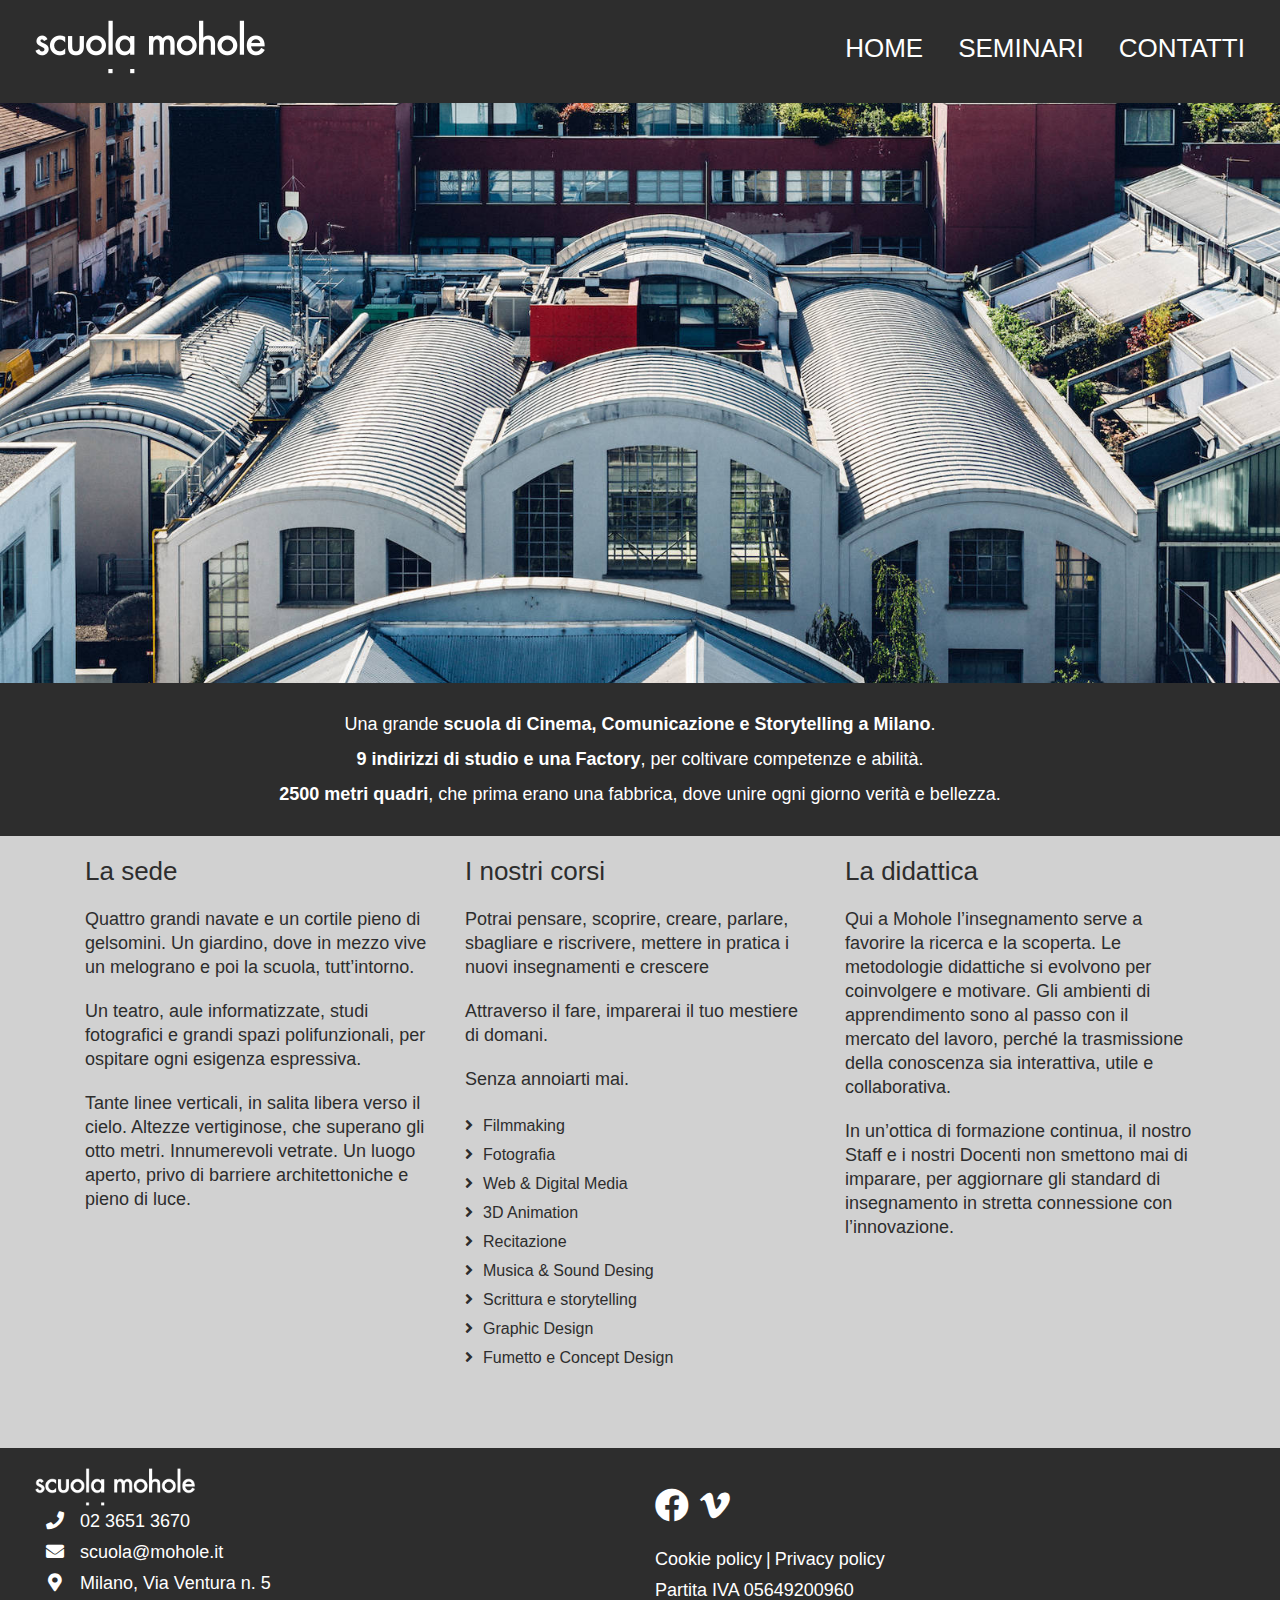
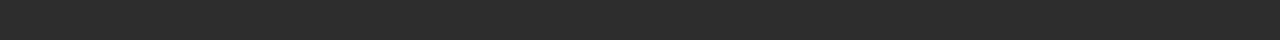
<file: index.html>
<!doctype html>
<html lang="en">
    <head>
        <!-- Required meta tags -->
        <meta charset="utf-8">
        <meta name="viewport" content="width=device-width, initial-scale=1, shrink-to-fit=no">

        <!-- Bootstrap CSS -->
        <!--
        <link rel="stylesheet" href="https://stackpath.bootstrapcdn.com/bootstrap/4.4.1/css/bootstrap.min.css" integrity="sha384-Vkoo8x4CGsO3+Hhxv8T/Q5PaXtkKtu6ug5TOeNV6gBiFeWPGFN9MuhOf23Q9Ifjh" crossorigin="anonymous">
        -->

        <link rel="stylesheet" href="vendor/bootstrap-4.4.1/css/bootstrap.min.css">
        <link rel="stylesheet" href="assets/css/style.css">
        <link rel="stylesheet" href="https://cdnjs.cloudflare.com/ajax/libs/font-awesome/5.11.2/css/all.min.css">
         <title>Lezione 11 Boostrap</title>
    </head>
    <body>
        
        <header>
            <div class="container-fluid">
                <div class="row">
                    <div class="col-md-4">
                        <h1>
                            <a href="index.html">
                                <img src="assets/immagini/logomohole.png" width="230" height="54" alt="logo Mohole">
                            </a>
                        </h1>
                    </div>
                    <div class="col-md-8">
                        <nav>
                            <ul>
                            <li><a href="index.html">Home</a></li>
                            <li><a href="seminari.html">Seminari</a></li>
                            <li><a href="contatti.html">Contatti</a></li>
                            </ul>
                        </nav> 
                    </div> 
                </div>
            </div>  
        </header>

        <aside class="hero"></aside>

        <section class="intro">
            <div class="container-fluid">
                <p>Una grande <strong>scuola di Cinema, Comunicazione e Storytelling a Milano</strong>.</p>
                <p><strong>9 indirizzi di studio e una Factory</strong>, per coltivare competenze e abilità.</p>
                <p><strong>2500 metri quadri</strong>, che prima erano una fabbrica, dove unire ogni giorno verità e bellezza.</p>
            </div>
        </section>
          
        <main>
            <div class="container">
                <div class="row">
                    <div class="col-md-4">
                        <article>
                            <h2>La sede</h2>
                            <p>Quattro grandi navate e un cortile pieno di gelsomini. Un giardino, dove in mezzo vive un melograno e poi la scuola, tutt’intorno.</p><p>Un teatro, aule informatizzate, studi fotografici e grandi spazi polifunzionali, per ospitare ogni esigenza espressiva.</p><p>Tante linee verticali, in salita libera verso il cielo. Altezze vertiginose, che superano gli otto metri. Innumerevoli vetrate. Un luogo aperto, privo di barriere architettoniche e pieno di luce.</p>
                        </article>
                    </div>
                    <div class="col-md-4">
                        <article>
                            <h2>I nostri corsi</h2>
                            <p>Potrai pensare, scoprire, creare, parlare, sbagliare e riscrivere, mettere in pratica i nuovi insegnamenti e crescere</p><p>Attraverso il fare, imparerai il tuo mestiere di domani.</p><p>Senza annoiarti mai.</p>
                            <ul class="courses">
                                <li>Filmmaking</li>
                                <li>Fotografia</li>
                                <li>Web &amp; Digital Media</li>
                                <li>3D Animation</li>
                                <li>Recitazione</li>
                                <li>Musica &amp; Sound Desing</li>
                                <li>Scrittura e storytelling</li>
                                <li>Graphic Design</li>
                                <li>Fumetto e Concept Design</li>
                            </ul>
                        </article>
                    </div>
                    <div class="col-md-4">
                        <article>
                            <h2>La didattica</h2>
                            <p>Qui a Mohole l’insegnamento serve a favorire la ricerca e la scoperta. Le metodologie didattiche si evolvono per coinvolgere e motivare. Gli ambienti di apprendimento sono al passo con il mercato del lavoro, perché la trasmissione della conoscenza sia interattiva, utile e collaborativa.</p><p>In un’ottica di formazione continua, il nostro Staff e i nostri Docenti non smettono mai di imparare, per aggiornare gli standard di insegnamento in stretta connessione con l’innovazione.</p>
                        </article>
                    </div>
                </div>
            </div><!--container-->
        </main>
        
        <footer class="site-footer">
            <div class="container-fluid">
                <div class="row">
                    <div class="col-md-6">
                        <img class="site-footer__logo" src="assets/immagini/logomohole.png" alt="logo Mohole">
                        <ul class="contacts">
                            <li class="contacts__item"><i class="fas fa-phone"></i> <a href="tel:00390236513670">02 3651 3670</a></li>
                            <li class="contacts__item"><i class="fas fa-envelope"></i> <a href="mailto:scuola@mohole.it">scuola@mohole.it</a></li>
                            <li class="contacts__item"><i class="fas fa-map-marker-alt"></i> <a href="https://www.google.com/maps?ll=45.484147,9.243786&z=14&t=m&hl=it-IT&gl=IT&mapclient=embed&cid=15642271138361503944" rel="noopener" target="_blank" title="Google Maps">Milano, Via Ventura n. 5</a></li>
                        </ul>
                    </div>
                    <div class="col-md-6">
                        <ul class="social">
                            <li><a href="#" rel="noopener" target="_blank"><i class="fab fa-facebook"></i></a></li>
                            <li><a href="#" rel="noopener" target="_blank"></a><i class="fab fa-vimeo-v"></i></li></a></li>
                        </ul>
                        <ul class="copyright">
                            <li><a href="#">Cookie policy</a></li><li><a href="#">Privacy policy</a></li>
                        </ul>
                        <p>Partita IVA 05649200960</p>
                    </div>
                </div>
            </div>

        </footer>
    
        <!-- Optional JavaScript -->
        <!-- jQuery first, then Popper.js, then Bootstrap JS -->
        <!--
        <script src="https://code.jquery.com/jquery-3.4.1.slim.min.js" integrity="sha384-J6qa4849blE2+poT4WnyKhv5vZF5SrPo0iEjwBvKU7imGFAV0wwj1yYfoRSJoZ+n" crossorigin="anonymous"></script>
        <script src="https://cdn.jsdelivr.net/npm/popper.js@1.16.0/dist/umd/popper.min.js" integrity="sha384-Q6E9RHvbIyZFJoft+2mJbHaEWldlvI9IOYy5n3zV9zzTtmI3UksdQRVvoxMfooAo" crossorigin="anonymous"></script>
        <script src="https://stackpath.bootstrapcdn.com/bootstrap/4.4.1/js/bootstrap.min.js" integrity="sha384-wfSDF2E50Y2D1uUdj0O3uMBJnjuUD4Ih7YwaYd1iqfktj0Uod8GCExl3Og8ifwB6" crossorigin="anonymous"></script>
        -->

        <script src="vendor/jquery-3.4.1/jquery-3.4.1.min.js"></script>
        <script src="vendor/bootstrap-4.4.1/js/bootstrap.min.js"></script>
        <script src="vendor/popper-1.16.0/popper.min.js"></script>
        <script src="assets/js/init.js"></script>
    </body>
</html>
</file>
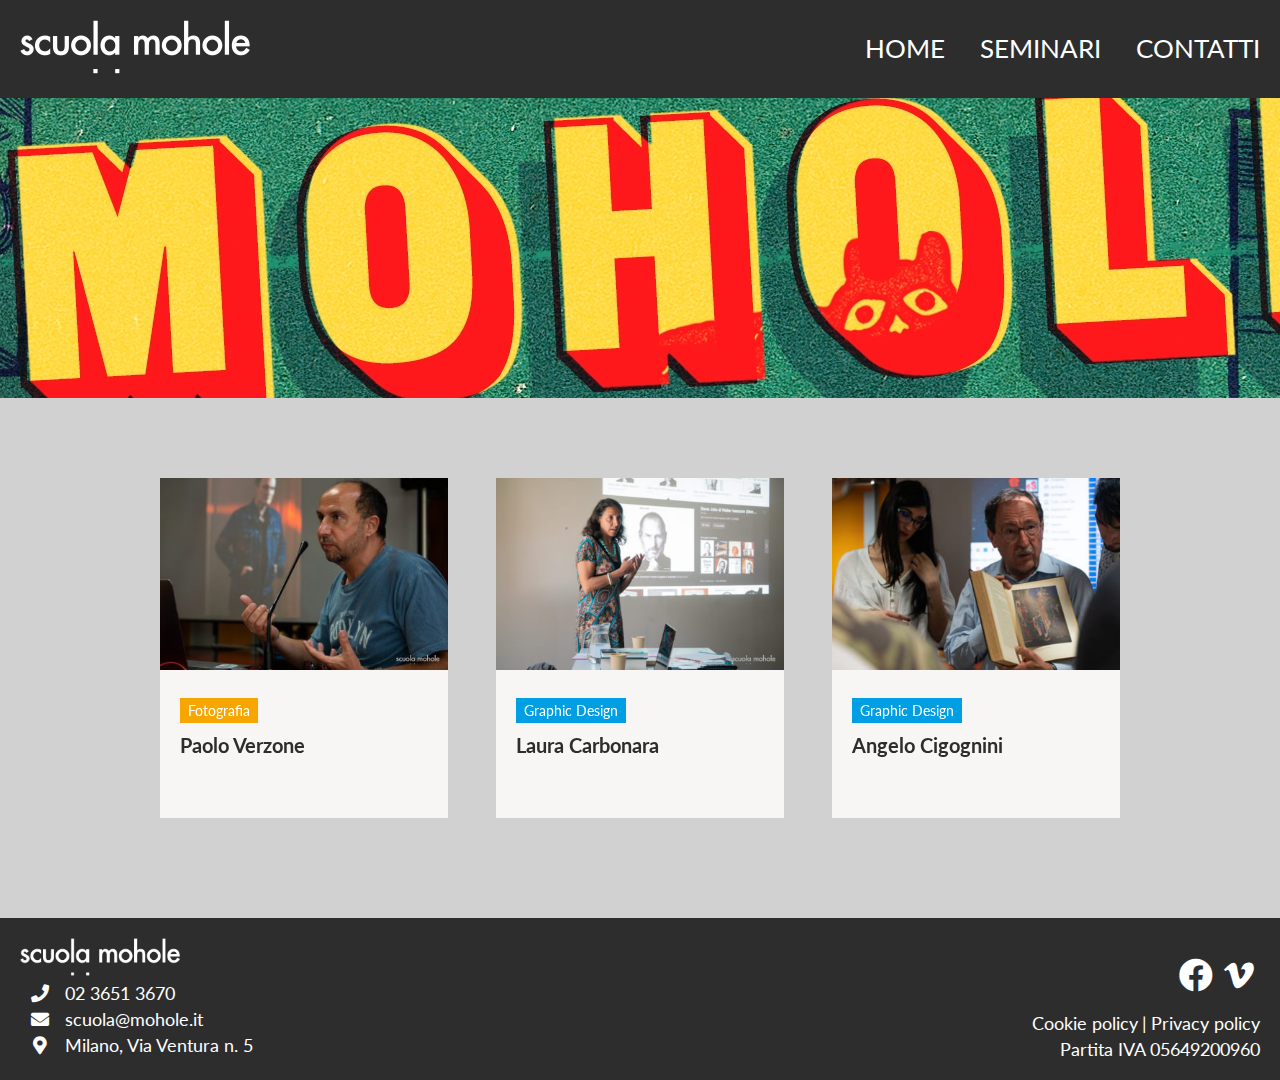
<file: seminari.html>
<!doctype html>
<html lang="it">
    
    <head>
        <meta charset="UTF-8">
        <title>Lezione 11 Bootstrap</title>
        <meta name="viewport" content="width=device-width, initial-scale=1, maximum-scale=1">
        <meta name="author" content="Mohole">
        <meta name="description" content="Il sito ufficiale di Mohole con sede a Milano">
        <meta name="keywords" content="mohole, scuola, milano, corsi di formazione">
        <link href="https://fonts.googleapis.com/css?family=Lato:400,700|Roboto&display=swap" rel="stylesheet"> 
        <link href="favicon.png" type="image/png" rel="icon">
        <link rel="stylesheet" href="assets/css/style.css">
        <link rel="stylesheet" href="https://cdnjs.cloudflare.com/ajax/libs/font-awesome/5.11.2/css/all.min.css">
        <link rel="stylesheet" href="vendor/fancybox-3.5.7/jquery.fancybox.min.css">
        <script type="text/javascript" src="vendor/jquery-3.4.1/jquery-3.4.1.min.js"></script>
        <script type="text/javascript" src="vendor/fancybox-3.5.7/jquery.fancybox.min.js"></script>
        <script type="text/javascript" src="assets/js/init.js"></script>
    </head>

    <body>

        <header>
            <h1>
               <a href="index.html"><img src="assets/immagini/logomohole.png" width="230" height="54" alt="logo Mohole"></a>
            </h1>
            <nav>
                <ul>
                   <li><a href="index.html">Home</a></li>
                   <li><a href="seminari.html">Seminari</a></li>
                   <li><a href="contatti.html">Contatti</a></li>
                </ul>
            </nav>    
        </header>

        <aside class="hero hero--seminari">
            <picture>
                <source media="(max-width: 320px)" srcset="assets/immagini/seminari-320px.jpg">
                <source media="(max-width: 320px)" srcset="assets/immagini/seminari-320px.jpg">
                <source media="(max-width: 768px)" srcset="assets/immagini/seminari-768px.jpg">
                <img src="assets/immagini/seminari-768px.jpg">
            </picture>
        </aside>

        <main>
            
            <div class="grid grid--content">

                <div class="grid__column grid__column--33 seminario-container">
                    <div class="flip-card seminario">
                        <div class="flip-card__face flip-card__face--front"> 
                            <a href="assets/immagini/paolo-verzone.jpg" data-fancybox="images">
                                <img src="assets/immagini/paolo-verzone.jpg" alt="Paolo Verzone" class="seminario__immagine">
                            </a>
                            <div class="seminario__intro">
                                <ul class="seminario__tags">
                                    <li class="seminario__tag seminario__tag--fotografia">Fotografia</li>
                                </ul>  
                                <h2 class="seminario__titolo">Paolo Verzone</h2>
                            </div>
                        </div><!-- front -->
                        <div class="flip-card__face flip-card__face--back">
                            <article class="seminario__contenuto">
                                <ul class="seminario__tags">
                                    <li class="seminario__tag seminario__tag--fotografia">Fotografia</li>
                                </ul>
                                <h2 class="seminario__titolo">Paolo Verzone</h2>
                                <p class="seminario__abstract">Fidatevi di voi, fidatevi del vostro istinto, fidatevi e sbagliate, piuttosto che cercare di imitare qualcosa e seguire strade già percorse. Sbagliate da soli.</p>
                            </article>
                        </div><!-- back -->
                    </div><!-- card -->  
                </div><!-- grid__column -->

                <div class="grid__column grid__column--33 seminario-container">
                    <div class="flip-card seminario">
                        <div class="flip-card__face flip-card__face--front"> 
                            <a href="assets/immagini/laura-carbonara.jpg" data-fancybox="images">
                                <img src="assets/immagini/laura-carbonara.jpg" alt="Laura Carbonara" class="seminario__immagine">
                            </a>
                            <div class="seminario__intro">
                                <ul class="seminario__tags">
                                    <li class="seminario__tag seminario__tag--graphic-design">Graphic Design</li>
                                </ul>  
                                <h2 class="seminario__titolo">Laura Carbonara</h2>
                            </div>
                        </div><!-- front -->
                        <div class="flip-card__face flip-card__face--back">
                            <article class="seminario__contenuto">
                                <ul class="seminario__tags">
                                    <li class="seminario__tag seminario__tag--graphic-design">Graphic Design</li>
                                </ul>
                                <h2 class="seminario__titolo">Laura Carbonara</h2>
                                <p class="seminario__abstract">Dal libro all’immagine, dall’immagine al libro: la scelta iconografica delle copertine è il titolo del seminario che Laura Carbonara, ricercatrice iconografica per Mondadori, ha tenuto per i nostri studenti dei corsi di Graphic Design.</p>
                            </article>
                        </div><!-- back -->
                    </div><!-- card -->  
                </div><!-- grid__column -->

                <div class="grid__column grid__column--33 seminario-container">
                    <div class="flip-card seminario">
                        <div class="flip-card__face flip-card__face--front"> 
                            <a href="assets/immagini/angelo-cigognini.jpg" data-fancybox="images">
                                <img src="assets/immagini/angelo-cigognini.jpg" alt="Angelo Cigognini" class="seminario__immagine">
                            </a>
                            <div class="seminario__intro">
                                <ul class="seminario__tags">
                                    <li class="seminario__tag seminario__tag--graphic-design">Graphic Design</li>
                                </ul>  
                                <h2 class="seminario__titolo">Angelo Cigognini</h2>
                            </div>
                        </div><!-- front -->
                        <div class="flip-card__face flip-card__face--back">
                            <article class="seminario__contenuto">
                                <ul class="seminario__tags">
                                    <li class="seminario__tag seminario__tag--graphic-design">Graphic Design</li>
                                </ul>
                                <h2 class="seminario__titolo">Angelo Cigognini</h2>
                                <p class="seminario__abstract">La bella immagine: l’epoca d’oro del libro illustrato è il titolo del seminario tenuto da Angelo Cigognini per i nostri studenti dei corsi di Graphic Design.</p>
                            </article>
                        </div><!-- back -->
                    </div><!-- card -->  
                </div><!-- grid__column -->
        
            </div><!-- grid -->
        </main>
        <footer class="site-footer">
            <div class="grid">
                <div class="grid__column grid__column--50">
                    <img class="site-footer__logo" src="assets/immagini/logomohole.png" alt="logo Mohole">
                    <ul class="contacts">
                        <li class="contacts__item"><i class="fas fa-phone"></i> <a href="tel:00390236513670">02 3651 3670</a></li>
                        <li class="contacts__item"><i class="fas fa-envelope"></i> <a href="mailto:scuola@mohole.it">scuola@mohole.it</a></li>
                        <li class="contacts__item"><i class="fas fa-map-marker-alt"></i> <a href="https://www.google.com/maps?ll=45.484147,9.243786&z=14&t=m&hl=it-IT&gl=IT&mapclient=embed&cid=15642271138361503944" rel="noopener" target="_blank" title="Google Maps">Milano, Via Ventura n. 5</a></li>
                    </ul>
                </div>
                <div class="grid__column grid__column--50">
                    <ul class="social">
                        <li><a href="#" rel="noopener" target="_blank"><i class="fab fa-facebook"></i></a></li>
                        <li><a href="#" rel="noopener" target="_blank"></a><i class="fab fa-vimeo-v"></i></li></a></li>
                    </ul>
                    <ul class="copyright">
                        <li><a href="#">Cookie policy</a></li><li><a href="#">Privacy policy</a></li>
                    </ul>
                    <p>Partita IVA 05649200960</p>
                </div>
            </div>
        </footer>
    </body>
     
</html>
</file>
<file: assets/css/style.css>
/* == VARIABLES == */

:root {
    
    --primary-color: #2d2d2d;
    --hover-color: #009aee;
    --footer-foreground-color: #fff;

    --card-front-color: #f8f5f5;
    --card-back-color: #f8f5f5;
    --card-height: 340px;

    /* seminari */
    --seminario-fotografia: #f7a600;
    --seminario-graphic-design: #009fe3;

    --default-gutter: 20px;
    
    --text-spacing: 20px;
    --text-height: 24px;
    --font-size-h2: 26px;
    
    --navigation-height: 38px;
    --layout-width: 960px;
}

/* == RESET == */

* {
    margin: 0;
    padding: 0;
    border: 0;
    font-size: 100%;
    box-sizing: border-box; /* forzo il box model */
}

a {
    text-decoration: none;
}

body {
    font-size: 18px;
    font-family: 'Lato', Helvetica, sans-serif;
    color: var(--primary-color);
    background-color: #d1d1d1;
}

h2 {
    font-size: var(--font-size-h2);
    margin-top: var(--text-spacing);
}

h3 {
    padding: calc(var(--default-gutter) / 2) 0;
    font-size: calc(var(--font-size-h2) - 4px);
}

/* == HEADER == */

header { 
    background-color: var(--primary-color);
    padding: var(--default-gutter);
    text-align: center;
}

nav ul {
    margin-top: 9px;
} 

nav li {
    display: inline-block;
    font-size: 26px;
    margin: 0 15px;
    text-transform: uppercase;
    height: var(--navigation-height);
    line-height: var(--navigation-height);
}

nav li a {
    color: #fff;
    text-decoration: none;
    cursor: pointer;
}

nav li a:hover {
    color: var(--hover-color);
}

a#active{
    color: var(--hover-color);    
}

@media (min-width: 768px) {

    header {
        display: flex;
        flex-wrap: wrap;
        justify-content: space-between;
        text-align: left;
    }

    h1 {
        /*width: 40%;*/
    } 

    nav {
        /*width: 60%;*/
        text-align: right;
    }

    nav li {
        margin: 0 0 0 30px;
    }

}

/* == MAIN == */

main {
    padding: var(--default-gutter);
}

main a {
    color: var(--hover-color);
}

main p {
    margin-top: var(--text-spacing);
    line-height: var(--text-height);
}

.intro {
    color: #FFF;
    background: var(--primary-color);
    margin: calc(var(--default-gutter) * -1);
    padding: var(--default-gutter);
}

.intro h1 {
    font-size: 20px;
    width: 100%;
}

.intro p {
    margin: 8px 0;
    
}

@media (min-width: 768px) {
    
    .intro {
        text-align: center;
    }

}

/* == COURSES == */

.courses {
    margin-top: var(--default-gutter);
    display: flex;
    flex-wrap: wrap;
    justify-content: space-between;
    list-style-type: none;
}

.courses li {
    width: 100%;
    padding: 2px 0;
}

@media (min-width: 768px) {
    
    .courses li {
        font-size: 16px;
    }

}

.courses li::before {
    font-family: "Font Awesome 5 Free";
    font-weight: 900;
    content: "\f105";
    margin-right: 10px;
}

/* == HERO SECTION == */

.hero {
    background: url('../immagini/mohole.jpg') no-repeat center center;
    background-size: cover;
    height: 300px;
}

.hero--contatti, .hero--seminari, .hero--faq, .hero--about {
    background: none;
    height: auto;
}

.hero img {
    width: 100%;
    height: auto;
}

@media (min-width: 768px) {
    
    .hero {
        height: 600px;
    }

    .hero--contatti, .hero--seminari, .hero--faq, .hero--about {
        height: auto;
    }

}

@media (min-width: 1024px) {

    .hero img {
        display: none;
    }

    .hero--contatti {
        background: url('../immagini/contatti.jpg') no-repeat center center;
        height: 300px;
    }

    .hero--seminari {
        background: url('../immagini/seminari.jpg') no-repeat center center;
        height: 300px;
    }

    .hero--faq {
        background: url('../immagini/faq.jpg') no-repeat center center;
        height: 300px;
    }

}

/* == ARTICOLO == */

.articolo__titolo {
    background: transparent;
    padding: 0;
    text-align: left;
} 

.articolo__titolo h2 {
    margin-top: calc(var(--text-spacing)*2);
    font-size: var(--font-size-h2);
}

/* == GRIGLIA == */

.grid {
    display: flex;
    flex-wrap: wrap;
    justify-content: space-between;
}

.grid--content {
    max-width: var(--layout-width);
    margin: 40px auto;
}

.grid__column {
    width: 100%;
}

@media (min-width: 768px) {

    .grid__column--33 {
        width: 30%;
    
    }

    .grid__column--50 {
        width: 50%;
    }

}

/* == FLIP CARD == */

.flip-card {
    cursor: pointer;
    width: 100%;
    height: var(--card-height);
    position: relative;
    transition: transform 1s;
    transform-style: preserve-3d;
    perspective: 600px;
}

.flip-card__face {
    position: absolute;
    height: var(--card-height);
    width: 100%;
    backface-visibility: hidden; /* nascondo le card ruotate */
}

.flip-card__face--front {
    background: var(--card-front-color);
}
  
.flip-card__face--back {
    background: var(--card-back-color);
    transform: rotateY(180deg); /* ruoto per nascondere */
  }
  
.flip-card:hover {
    /*transform: rotateY(180deg);*/
}

.flip-card--rotate {
    transform: rotateY(180deg);
}

/* == CONTATTI == */

.contact-button {
    display: block;
    padding: 10px 16px;
    background: var(--hover-color);
    text-align: center;
    margin: 20px 0;
    font-size: 30px;
}

.contact-button a {
    color: #FFF;
}

.contact-form input {
    width: calc(100% - var(--default-gutter));
    padding: 10px;
    margin-bottom: 1px;
    display: block;
}

.contact-form input[type="checkbox"] {
    width: auto;
    display: inline-block;
    margin-top: var(--default-gutter);
}

input.contact-form__submit {
    width: auto;
    margin-top: var(--default-gutter);
    background: var(--hover-color);
    color: #FFF;
    padding: 10px 16px;
    text-transform: uppercase;
    font-weight: 700;
}

.contact-form input::placeholder, .contact-form textarea::placeholder {
    color: #d2d2d2;
}

.contact-form textarea {
    display: block;
    padding: 10px 12px;
    width: calc(100% - var(--default-gutter));
    height: 200px;
}

.map {
    margin-top: var(--default-gutter);
}

@media (min-width: 500px) {
    .contact-button {
        width: 256px;
    }
}

@media (min-width: 1024px) {
    
    .contact-button {
        display: inline;
        background: none;
        padding: 0;
        font-size: 18px;
    }

    .contact-button a {
        color: var(--primary-color);
    }

}

/* == SEMINARI == */

.seminario-container a {
    color: var(--primary-color);
}

.seminario {
    margin-top: 20px;
}

.seminario__immagine {
    width: 100%;
    height: auto;
}

.seminario__titolo {
    margin: calc(var(--default-gutter) / 2) 0;
    font-size: 20px;
}

.seminario__intro {
    padding: var(--default-gutter);
}

.seminario__tags {
    list-style-type: none;
    margin-top: 4px;
}

.seminario__tag {
    padding: 4px 8px;
    font-size: 14px;
    display: inline-block;
    color: #fff;
}

.seminario__tag--fotografia {
    background: var(--seminario-fotografia);
}

.seminario__tag--graphic-design {
    background: var(--seminario-graphic-design);
}

.seminario__contenuto {
    padding: var(--default-gutter);
}

.seminario__abstract {
    margin-top: 10px;
    font-style: italic;
}



/* == FOOTER == */

footer.site-footer {
    background-color: var(--primary-color);
    color: var(--footer-foreground-color);
    margin-top: calc(var(--default-gutter)*2);
    padding: var(--default-gutter);
}

footer.site-footer a {
    color: var(--footer-foreground-color);
}

.site-footer__logo {
    width: 68%;
}

@media (min-width: 500px) {

    footer.site-footer .grid__column:last-child {
        text-align: right;
    }

}

@media (min-width: 768px) {

    .site-footer__logo {
        width: 160px;
    }

}

/* == CONTACTS == */

.contacts {
    list-style-type: none;
}

.contacts__item {
    padding: 2px 0;
}

.contacts i {
    width: 40px;
    color: var(--footer-foreground-color);
    text-align: center;
} 

/* == SOCIAL == */

.social {
    list-style-type: none;
    margin: var(--default-gutter) 0;
}

.social li {
    display: inline-block;
    margin-right: 6px;
}

.social i {
    font-size: 34px;
}

/* == COPY == */

.copyright {
    list-style-type: none;
    margin: 4px 0;
}

.copyright li {
    display: inline-block;
}

.copyright li::after {
    content: '|';
    margin: 0 4px;
}

.copyright li:last-child::after {
    content: '';
    margin: 0;
}
</file>
